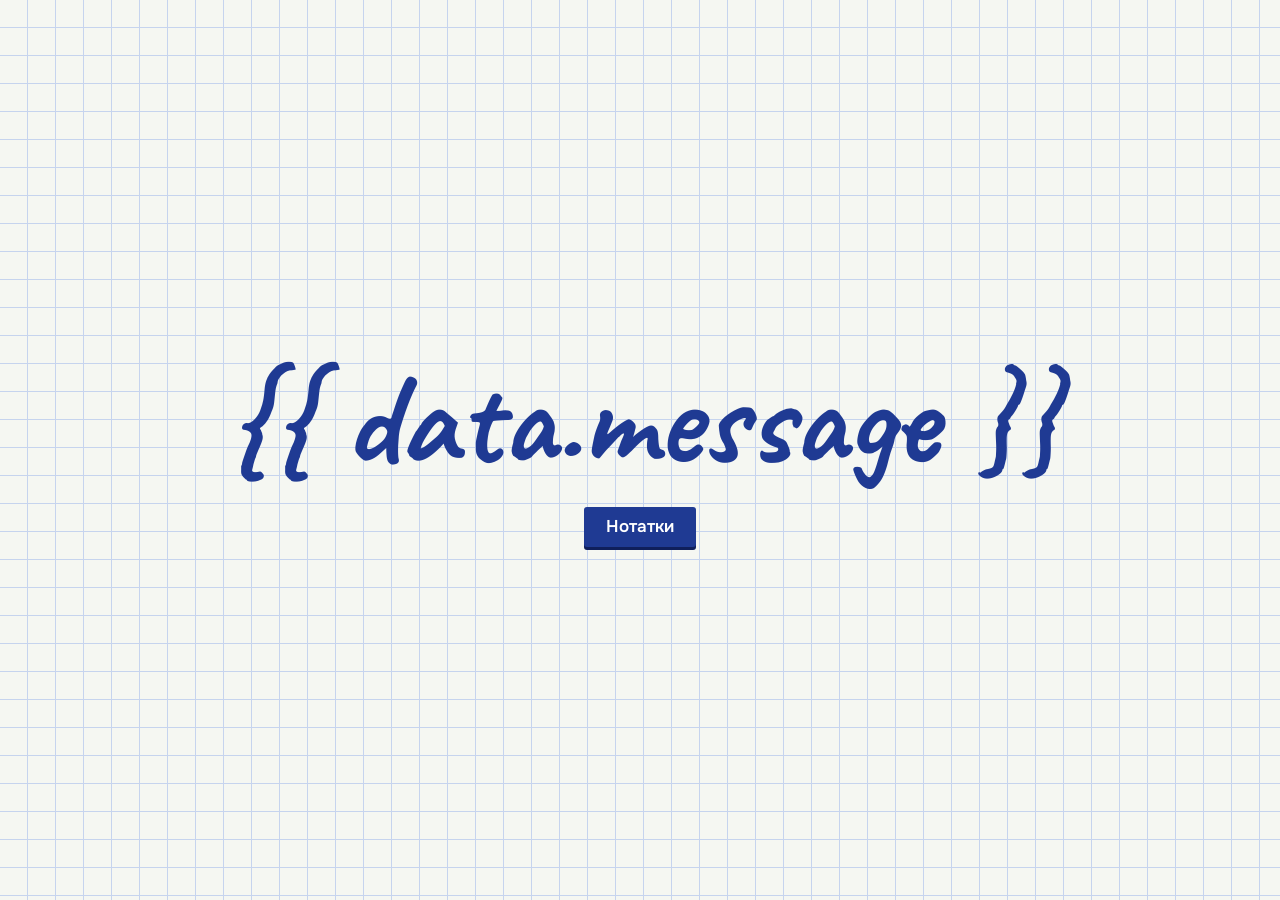
<file: templates/index.html>
<!DOCTYPE html>
<html lang="en">
    <head>
        <meta charset="UTF-8">
        <meta name="viewport" content="width=device-width, initial-scale=1.0">
        <title>FastAPI</title>
    <link rel="stylesheet" href="/static/css/theme.css">
    <link rel="stylesheet" href="/static/css/dog.css">
    </head>
    <body>
        {{ data.message }}
        <br>
        <a href="/notes">Нотатки</a>
    <script src="/static/js/dog.js" defer></script>
    </body>
</html>
</file>
<file: static/css/theme.css>
/* =====================================================================
   theme.css — новий дизайн «зошит у клітинку».
   Підключається ПІСЛЯ notes.css / main.css і лише перекриває стилі,
   нічого зі старих файлів не видалено.
   ===================================================================== */

@import url("https://fonts.googleapis.com/css2?family=Caveat:wght@600;700&family=Onest:wght@400;500;600&display=swap");

:root {
    --desk: #0e1a3a;          /* стіл під аркушем — видно, коли пес відкусив шмат */
    --paper: #f5f7f2;         /* аркуш */
    --grid: #c6d4ee;          /* клітинки */
    --ink: #1f3a93;           /* синя кулькова ручка */
    --ink-text: #1b2557;      /* основний текст, темніший за ручку для читабельності */
    --ink-soft: #55608f;
    --marker: #ffe066;        /* жовтий маркер / скотч */
    --red-pen: #d7263d;
    --stamp: #4b6b35;         /* штамп ТЦК */
    --cell: 28px;

    --font-hand: "Caveat", "Segoe Print", "Bradley Hand", "Comic Sans MS", cursive;
    --font-body: "Onest", "Segoe UI", system-ui, -apple-system, Roboto, Arial, sans-serif;
}

/* ---------- аркуш і стіл ---------- */

html {
    background: var(--desk);
    min-height: 100%;
}

html body {
    min-height: 100vh;
    margin: 0;
    font-family: var(--font-body);
    color: var(--ink-text);
    background-color: var(--paper);
    background-image:
        linear-gradient(var(--grid) 1px, transparent 1px),
        linear-gradient(90deg, var(--grid) 1px, transparent 1px);
    background-size: var(--cell) var(--cell);
    background-position: -1px -1px;
    -webkit-font-smoothing: antialiased;
}

::selection {
    background: var(--marker);
    color: var(--ink-text);
}

:focus-visible {
    outline: 3px solid var(--ink);
    outline-offset: 2px;
}

/* ---------- шапка ---------- */

.wrap {
    max-width: 760px;
    padding: 44px 18px 80px;
}

.top {
    align-items: flex-end;
    gap: 16px;
    flex-wrap: wrap;
    margin-bottom: 30px;
}

.top h1 {
    font-family: var(--font-hand);
    font-weight: 700;
    font-size: clamp(54px, 11vw, 84px);
    line-height: 0.9;
    letter-spacing: 0.01em;
    color: var(--ink);
    transform: rotate(-1.5deg);
    transform-origin: left bottom;
}

.count {
    display: inline-block;
    margin-top: 12px;
    padding: 3px 12px 4px;
    font-size: 14px;
    font-weight: 500;
    color: var(--ink-text);
    background: var(--marker);
    border-radius: 2px;
    transform: rotate(-1deg);
}

/* ---------- картки ---------- */

.card {
    position: relative;
    background: #fff;
    border-radius: 3px;
    padding: 20px 20px 18px;
    margin-bottom: 22px;
    box-shadow:
        0 1px 0 rgba(14, 26, 58, 0.1),
        0 14px 22px -14px rgba(14, 26, 58, 0.55);
}

/* форма «нова нотатка» — аркуш, на якому пишуть */
.card:not(.note):not(.empty) {
    border: 2px dashed var(--ink);
    box-shadow: none;
    background: rgba(255, 255, 255, 0.82);
}

/* нотатки — стікери зі скотчем */
.note {
    padding-top: 28px;
    gap: 16px;
}

.note::before {
    content: "";
    position: absolute;
    top: -11px;
    left: 50%;
    width: 92px;
    height: 24px;
    margin-left: -46px;
    background: rgba(255, 224, 102, 0.82);
    transform: rotate(-2.5deg);
    clip-path: polygon(0 8%, 4% 0, 8% 10%, 12% 0, 88% 0, 92% 10%, 96% 0, 100% 8%, 100% 92%, 96% 100%, 92% 90%, 88% 100%, 12% 100%, 8% 90%, 4% 100%, 0 92%);
}

.note:nth-of-type(odd)  { transform: rotate(-0.6deg); }
.note:nth-of-type(even) { transform: rotate(0.5deg); }

.note h3 {
    font-family: var(--font-hand);
    font-weight: 700;
    font-size: 32px;
    line-height: 1;
    margin: 0 0 8px;
    color: var(--ink);
}

.note p {
    font-size: 16px;
    line-height: 1.55;
    color: var(--ink-text);
    max-width: 62ch;
}

.empty {
    padding: 36px 20px;
    font-family: var(--font-hand);
    font-size: 30px;
    color: var(--ink-soft);
    background: transparent;
    box-shadow: none;
    border: 2px dashed var(--grid);
}

/* ---------- поля вводу: рядки ручкою, а не рамки ---------- */

input,
textarea {
    padding: 10px 4px;
    margin-bottom: 10px;
    background: transparent;
    color: var(--ink-text);
    border: none;
    border-bottom: 2px solid rgba(31, 58, 147, 0.35);
    border-radius: 0;
    font-family: var(--font-body);
    font-size: 17px;
    transition: border-color 0.15s, background-color 0.15s;
}

input::placeholder,
textarea::placeholder {
    color: var(--ink-soft);
    opacity: 0.75;
}

input:focus,
textarea:focus {
    outline: none;
    border-bottom-color: var(--ink);
    background-color: rgba(255, 224, 102, 0.28);
}

textarea {
    height: 112px;
    line-height: 28px;
    background-image: repeating-linear-gradient(
        transparent 0,
        transparent 27px,
        rgba(31, 58, 147, 0.18) 27px,
        rgba(31, 58, 147, 0.18) 28px
    );
    background-attachment: local;
    background-position: 0 10px;
}

/* ---------- кнопки ---------- */

.btn {
    padding: 10px 18px 11px;
    border-radius: 3px;
    background: var(--ink);
    color: #fff;
    font-family: var(--font-body);
    font-size: 15px;
    font-weight: 600;
    box-shadow: 0 3px 0 #0f1f5c;
    transition: transform 0.1s, box-shadow 0.1s;
}

.btn:hover {
    opacity: 1;
    transform: translateY(-1px);
    box-shadow: 0 4px 0 #0f1f5c;
}

.btn:active {
    transform: translateY(3px);
    box-shadow: 0 0 0 #0f1f5c;
}

.btn-gray {
    background: #e3e9f6;
    color: var(--ink-text);
    box-shadow: 0 3px 0 #b3c0e0;
}

.btn-gray:hover { box-shadow: 0 4px 0 #b3c0e0; }
.btn-gray:active { box-shadow: 0 0 0 #b3c0e0; }

.btn-red {
    background: var(--red-pen);
    box-shadow: 0 3px 0 #8d1426;
}

.btn-red:hover { box-shadow: 0 4px 0 #8d1426; }
.btn-red:active { box-shadow: 0 0 0 #8d1426; }

/* кнопка ТЦК — як гумовий штамп */
.btn-green {
    background: var(--stamp);
    box-shadow: 0 3px 0 #2c4320;
    outline: 2px dashed rgba(255, 255, 255, 0.55);
    outline-offset: -5px;
}

.btn-green:hover { box-shadow: 0 4px 0 #2c4320; }
.btn-green:active { box-shadow: 0 0 0 #2c4320; }

.actions {
    flex-shrink: 0;
}

/* ---------- діалоги ---------- */

dialog {
    padding: 24px;
    border-radius: 3px;
    background: #fff;
    color: var(--ink-text);
    font-family: var(--font-body);
    box-shadow: 0 30px 60px -20px rgba(0, 0, 0, 0.6);
}

dialog::backdrop {
    background: rgba(14, 26, 58, 0.72);
}

dialog h2 {
    font-family: var(--font-hand);
    font-weight: 700;
    font-size: 38px;
    line-height: 1;
    color: var(--ink);
}

.tcc-img {
    border-radius: 3px;
}

/* ---------- головна сторінка (там лише текст і посилання) ---------- */

body:not(:has(.wrap)):not(:has(> ul)) {
    display: flex;
    flex-direction: column;
    align-items: center;
    justify-content: center;
    gap: 22px;
    text-align: center;
    font-family: var(--font-hand);
    font-weight: 700;
    font-size: clamp(72px, 16vw, 132px);
    line-height: 1;
    color: var(--ink);
}

body:not(:has(.wrap)):not(:has(> ul)) br {
    display: none;
}

body:not(:has(.wrap)):not(:has(> ul)) a {
    padding: 11px 22px 12px;
    border-radius: 3px;
    background: var(--ink);
    color: #fff;
    font-family: var(--font-body);
    font-size: 17px;
    font-weight: 600;
    text-decoration: none;
    box-shadow: 0 3px 0 #0f1f5c;
}

body:not(:has(.wrap)):not(:has(> ul)) a:hover {
    transform: translateY(-1px);
    box-shadow: 0 4px 0 #0f1f5c;
}

/* ---------- сторінка завдань ---------- */

body > ul {
    max-width: 560px;
    margin: 9vh auto 40px;
    padding: 18px 26px;
    list-style: none;
    background: #fff;
    border-radius: 3px;
    box-shadow: 0 14px 22px -14px rgba(14, 26, 58, 0.55);
}

body > ul li {
    display: flex;
    align-items: baseline;
    gap: 12px;
    padding: 14px 0;
    color: var(--ink-text);
    font-size: 17px;
    border-bottom: 1px solid rgba(31, 58, 147, 0.18);
}

body > ul li:last-child {
    border-bottom: none;
}

body > ul li::before {
    content: "";
    flex: none;
    width: 14px;
    height: 14px;
    border: 2px solid var(--ink);
    border-radius: 2px;
    transform: translateY(2px);
}

body > ul li span {
    margin-left: auto;
    padding: 2px 10px 3px;
    font-size: 13px;
    font-weight: 500;
    background: var(--marker);
    border-radius: 2px;
}

body > ul li span:empty {
    display: none;
}

@media (max-width: 500px) {
    .top {
        flex-direction: column;
        align-items: flex-start;
    }

    .note {
        padding-top: 30px;
    }

    .actions {
        width: 100%;
    }

    .actions .btn {
        flex: 1;
    }
}

@media (prefers-reduced-motion: reduce) {
    .btn,
    input,
    textarea {
        transition: none;
    }
}

/* =====================================================================
   Полегшена версія: м'якші тіні, тонші рамки, менше нахилів
   ===================================================================== */
.card { box-shadow: 0 1px 2px rgba(14, 26, 58, 0.08), 0 6px 14px -10px rgba(14, 26, 58, 0.3); }
.card:not(.note):not(.empty) { border: 1px solid rgba(31, 58, 147, 0.25); background: rgba(255, 255, 255, 0.9); }
.note:nth-of-type(odd), .note:nth-of-type(even) { transform: none; }
.note::before { width: 64px; margin-left: -32px; height: 18px; top: -9px; opacity: 0.8; }
.note h3 { font-size: 28px; }
.top h1 { font-size: clamp(44px, 9vw, 64px); transform: none; }
.btn, .btn-gray, .btn-red, .btn-green { box-shadow: none; font-weight: 500; }
.btn:hover, .btn-gray:hover, .btn-red:hover, .btn-green:hover { box-shadow: none; transform: none; filter: brightness(1.08); }
.btn:active, .btn-gray:active, .btn-red:active, .btn-green:active { transform: translateY(1px); }
.btn-green { outline: none; }
.btn-gray { background: #eaeffa; }
dialog { box-shadow: 0 16px 40px -16px rgba(0, 0, 0, 0.45); }
body > ul { box-shadow: 0 6px 14px -10px rgba(14, 26, 58, 0.3); }
</file>
<file: static/css/dog.css>
/* dog.css — пес, який з'їдає сторінку по натисканню G */

#dog-layer {
    position: absolute;
    left: 0;
    top: 0;
    overflow: hidden;
    pointer-events: none;
    z-index: 2147483000;
}

#dog-layer canvas {
    position: absolute;
    left: 0;
    top: 0;
    width: 100%;
    height: 100%;
}

/* суцільна заливка столу, коли все з'їдено */
#dog-veil {
    position: absolute;
    inset: 0;
    background: var(--desk, #0e1a3a);
    opacity: 0;
}

.dog {
    position: absolute;
    left: 0;
    top: 0;
    aspect-ratio: 500 / 520;
    will-change: transform;
    filter: drop-shadow(0 6px 8px rgba(0, 0, 0, 0.28));
}

.dog-inner {
    position: absolute;
    inset: 0;
    transform-origin: 24% 58%;
    will-change: transform;
}

/* обидва кадри лежать один на одному, голова вирівняна по оку */
.dog-inner img {
    position: absolute;
    display: block;
    height: auto;
    user-select: none;
    -webkit-user-drag: none;
    /* м'яко ховаємо обрізані краї фото (справа і знизу) */
    -webkit-mask-image:
        linear-gradient(to bottom, #000 82%, transparent 100%),
        linear-gradient(to right, #000 86%, transparent 100%);
    mask-image:
        linear-gradient(to bottom, #000 82%, transparent 100%),
        linear-gradient(to right, #000 86%, transparent 100%);
    -webkit-mask-composite: source-in;
    mask-composite: intersect;
}

.dog-inner .f-closed {
    left: 2%;
    top: 0;
    width: 93.6%;
}

.dog-inner .f-open {
    left: 0;
    top: 7.5%;
    width: 98.4%;
    visibility: hidden;
}

.dog[data-open="1"] .f-closed { visibility: hidden; }
.dog[data-open="1"] .f-open   { visibility: visible; }

.crumb {
    position: absolute;
    left: 0;
    top: 0;
    pointer-events: none;
    will-change: transform, opacity;
}

/* ---------- другий пес і комок сторінки ---------- */

.poop-dog,
.lump,
.lump-hint {
    position: fixed;
    left: 0;
    top: 0;
}

.poop-dog {
    transform-origin: 50% 100%;
    will-change: transform;
    filter: drop-shadow(0 8px 10px rgba(0, 0, 0, 0.35));
}

.poop-img {
    display: block;
    width: 100%;
    height: 100%;
    user-select: none;
    -webkit-user-drag: none;
}

.lump {
    padding: 0;
    border: none;
    background: none;
    cursor: pointer;
    pointer-events: auto;
    will-change: transform;
    filter: drop-shadow(0 6px 6px rgba(0, 0, 0, 0.4));
}

.lump canvas {
    display: block;
    transition: transform 0.15s;
}

.lump:hover canvas,
.lump:focus-visible canvas {
    transform: scale(1.12) rotate(-6deg);
}

.lump:focus-visible {
    outline: 3px solid var(--marker, #ffe066);
    outline-offset: 4px;
    border-radius: 50%;
}

.lump-hint {
    transform: translate(-50%, 0);
    font-family: var(--font-hand, "Caveat", cursive);
    font-weight: 700;
    font-size: 30px;
    line-height: 1;
    color: var(--paper, #f5f7f2);
    pointer-events: none;
    opacity: 0;
    white-space: nowrap;
}
</file>
